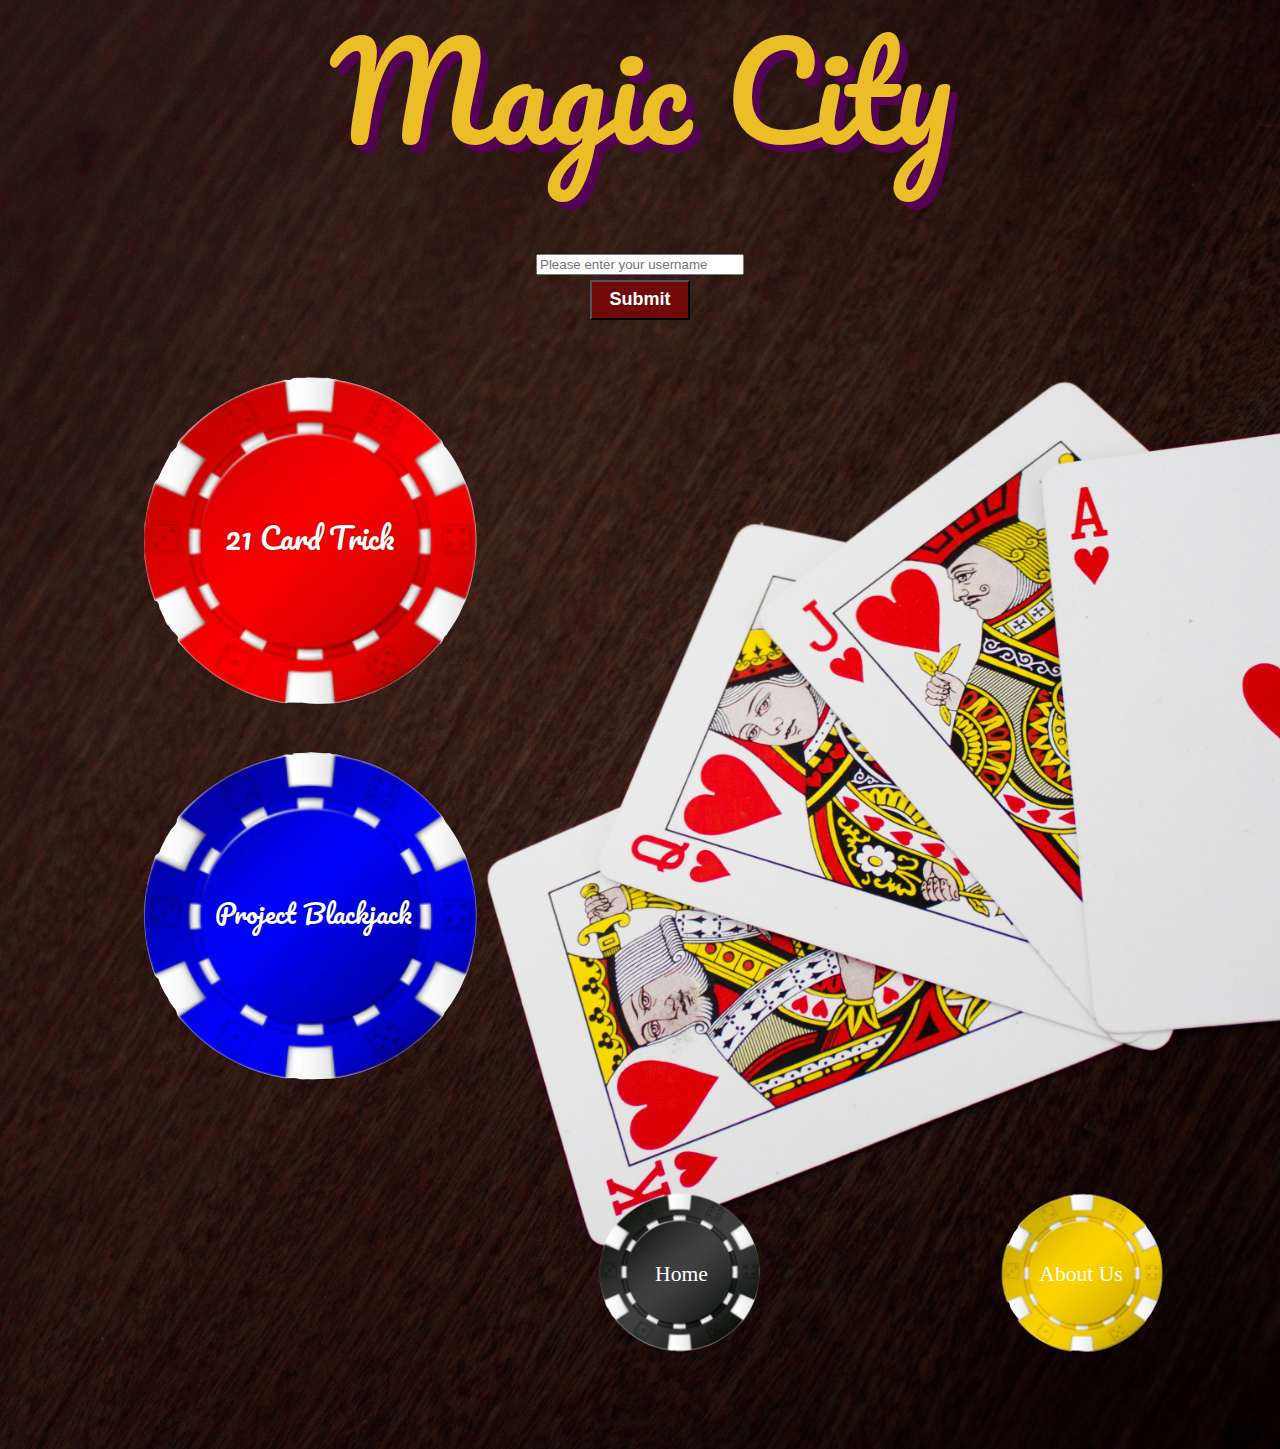
<file: index.html>
<!DOCTYPE html>
<html lang="en-US">
  <head>
    <meta charset="UTF-8">
    <meta http-equiv="X-UA-Compatible" content="all">
    <meta name="viewport" content="width=device-width, initial-scale=1.0">
    <link rel="stylesheet" href="./css/reset.css">
    <link rel="stylesheet" href="./css/index.css">
    <link href="https://fonts.googleapis.com/css2?family=Pacifico&display=swap" rel="stylesheet">
    <script defer src="./js/app.js"></script>
  </head>
  <body>
    <header>
      <h1>Magic City</h1>
    </header>
    <main>
      <form action="submit" id="userForm">
        <input type="text" name="userName" placeholder="Please enter your username">
        <input id="nameButton" type="submit" value="Submit">
      </form>
      <ul>
        <li id="cardTrick">
          <a href="./html/cardTrick.html">
          <h2 id="cardTrickHeading">21 Card Trick</h2>
          </a>
        </li>
        <li id="blackjack">
            <a href="./html/blackjack.html">
            <h2 id="blackJackHeading">Project Blackjack</h2>
            </a>
        </li>
      </ul>
    </main>
    <footer>
      <nav>
        <ul>
          <a href="./index.html">
            <li>
              <h3>Home</h3>
              <img src="./img/chips/black chip.png" alt="HomeLink">
            </li>
          </a>
          <a href="./html/aboutUs.html">
            <li>
              <h3>About Us</h3>
              <img src="./img/chips/yellow chip.png" alt="AboutUsLink">
            </li>
          </a>
        </ul>
      </nav>
    </footer>
  </body>
</html>
</file>
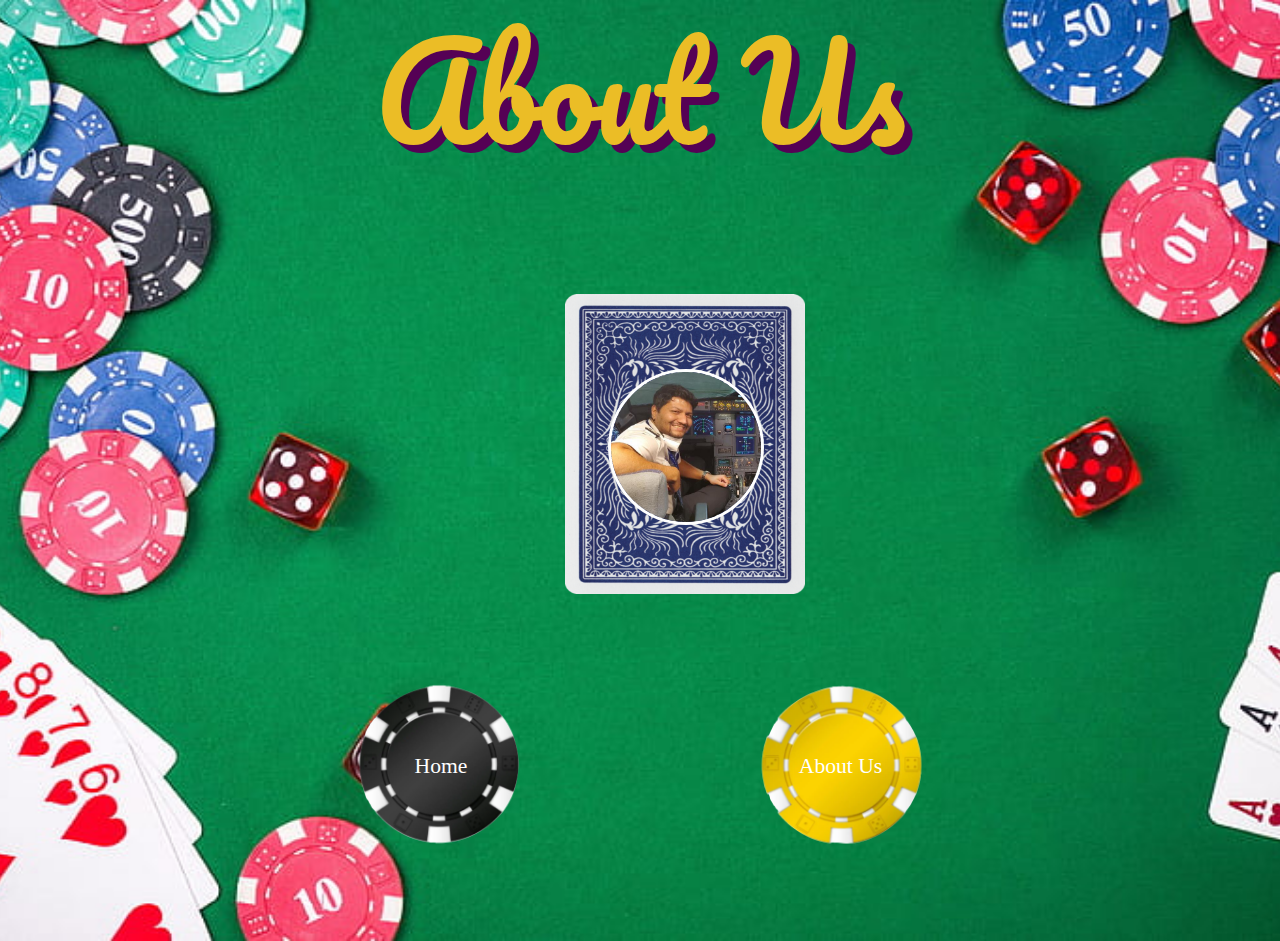
<file: html/aboutUs.html>
<!DOCTYPE html>
<html lang="en-US">
  <head>
    <meta charset="UTF-8">
    <meta http-equiv="X-UA-Compatible" content="all">
    <meta name="viewport" content="width=device-width, initial-scale=1.0">
    <link rel="stylesheet" href="../css/reset.css">
    <link rel="stylesheet" href="../css/aboutUs.css">
    <link href="https://fonts.googleapis.com/css2?family=Pacifico&display=swap" rel="stylesheet">
    <style defer src="../js/app.js"></style>
  </head>
  <body>
    <header>
      <h1>About Us</h1>
    </header>
    <main>
     
      <section class="lowRow">
        <div id="raaj" class="flip-card">
          <div class="flip-card-inner">
            <div class="flip-card-front">
              <img src="../img/cards/caardBackBlue.png" alt="Bio" style="width:240px;height:300px;">
              <img class="pic" src="../img/raaj.png" alt="Bio">
            </div>
            <div class="flip-card-back">
              <h4>Raaj Chaukulkar</h4>
            <p id=bio>Changing careers to a Software Developer to eventually teach others </p>
            <p><a href ="https://www.linkedin.com/in/raajvardhan-chaukulkar-48874254/">Linkedin</a></p>
            <p><a href="https://github.com/raajv">Github</a></p>
            </div>
          </div>
        </div>
        
      </section>
    </main>
    <footer>
      <nav>
        <ul>
          <a href="../index.html">
            <li>
              <h3>Home</h3>
              <img src="../img/chips/black chip.png" alt="HomeLink">
            </li>
          </a>
          <a href="../html/aboutUs.html">
            <li>
              <h3>About Us</h3>
              <img src="../img/chips/yellow chip.png" alt="AboutUsLink">
            </li>
          </a>
        </ul>
      </nav>
    </footer>
  </body>
</html>
</file>
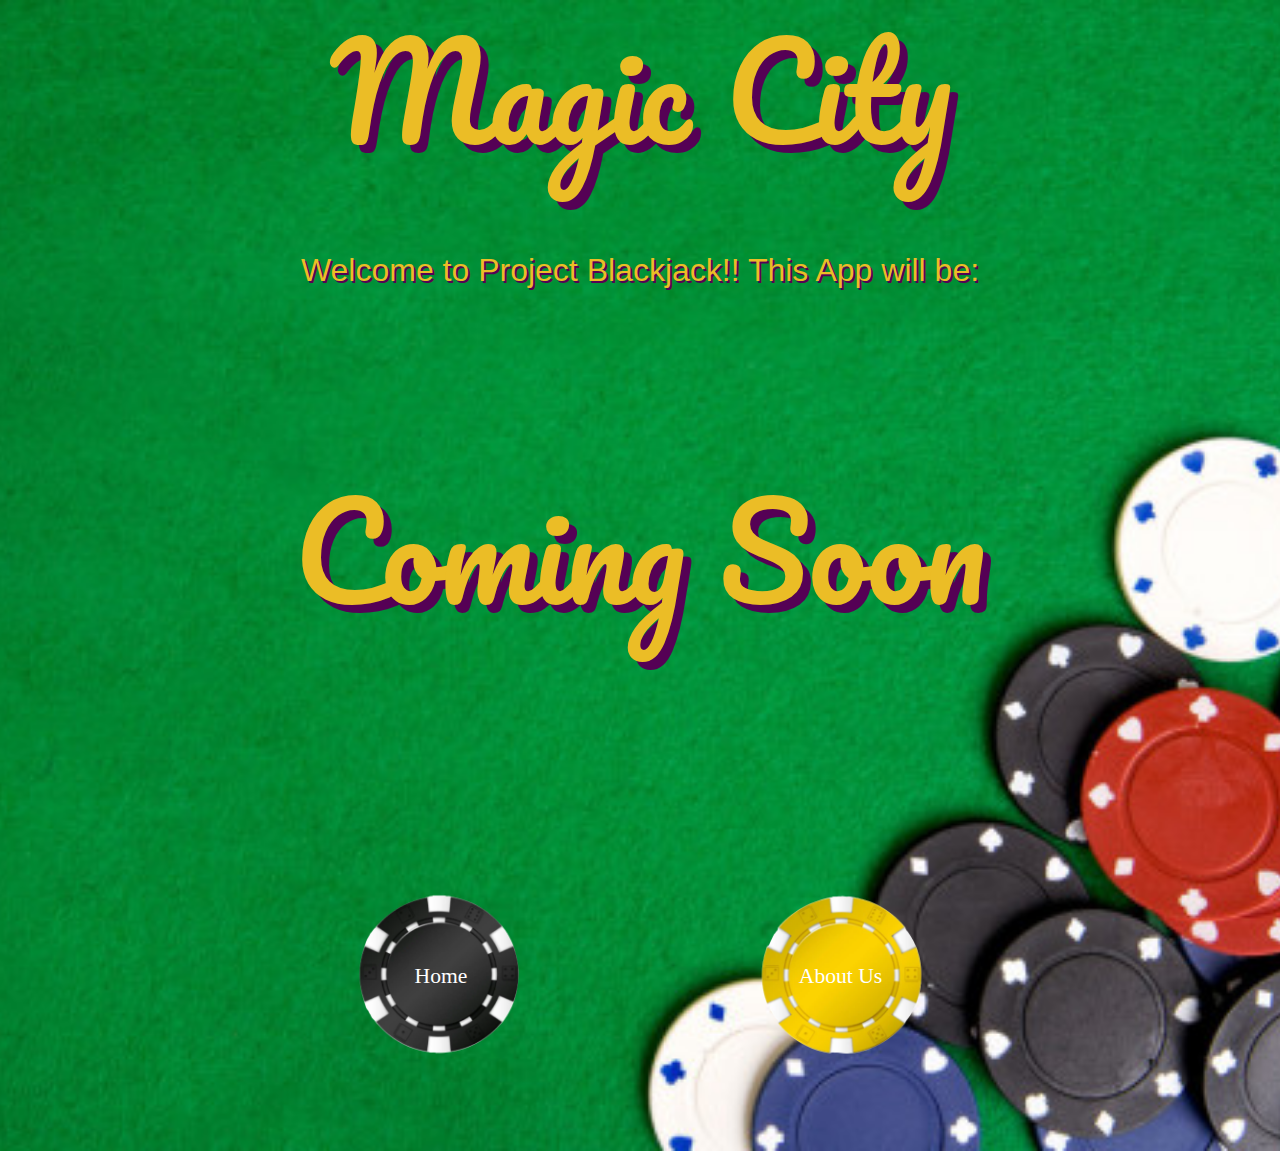
<file: html/blackjack.html>
<!DOCTYPE html>
<html lang="en-US">
  <head>
    <meta charset="UTF-8">
    <meta http-equiv="X-UA-Compatible" content="all">
    <meta name="viewport" content="width=device-width, initial-scale=1.0">
    <link rel="stylesheet" href="../css/reset.css">
    <link href="https://fonts.googleapis.com/css2?family=Pacifico&display=swap" rel="stylesheet">
    <link rel="stylesheet" href="../css/blackjack.css">
    <style defer src="../js/app.js"></style>
  </head>
  <body>
    <header>
      <h1>Magic City</h1>
    </header>
    <main>
     <h2>Welcome to Project Blackjack!! This App will be:</h2>
     <h2 id= "comingsoon">Coming Soon</h2>
    </main>
    <footer>
      <nav>
        <ul>
          <a href="../index.html">
            <li>
              <h3>Home</h3>
              <img src="../img/chips/black chip.png" alt="HomeLink">
            </li>
          </a>
          <a href="../html/aboutUs.html">
            <li>
              <h3>About Us</h3>
              <img src="../img/chips/yellow chip.png" alt="AboutUsLink">
            </li>
          </a>
        </ul>
      </nav>
    </footer>
  </body>
</html>
</file>
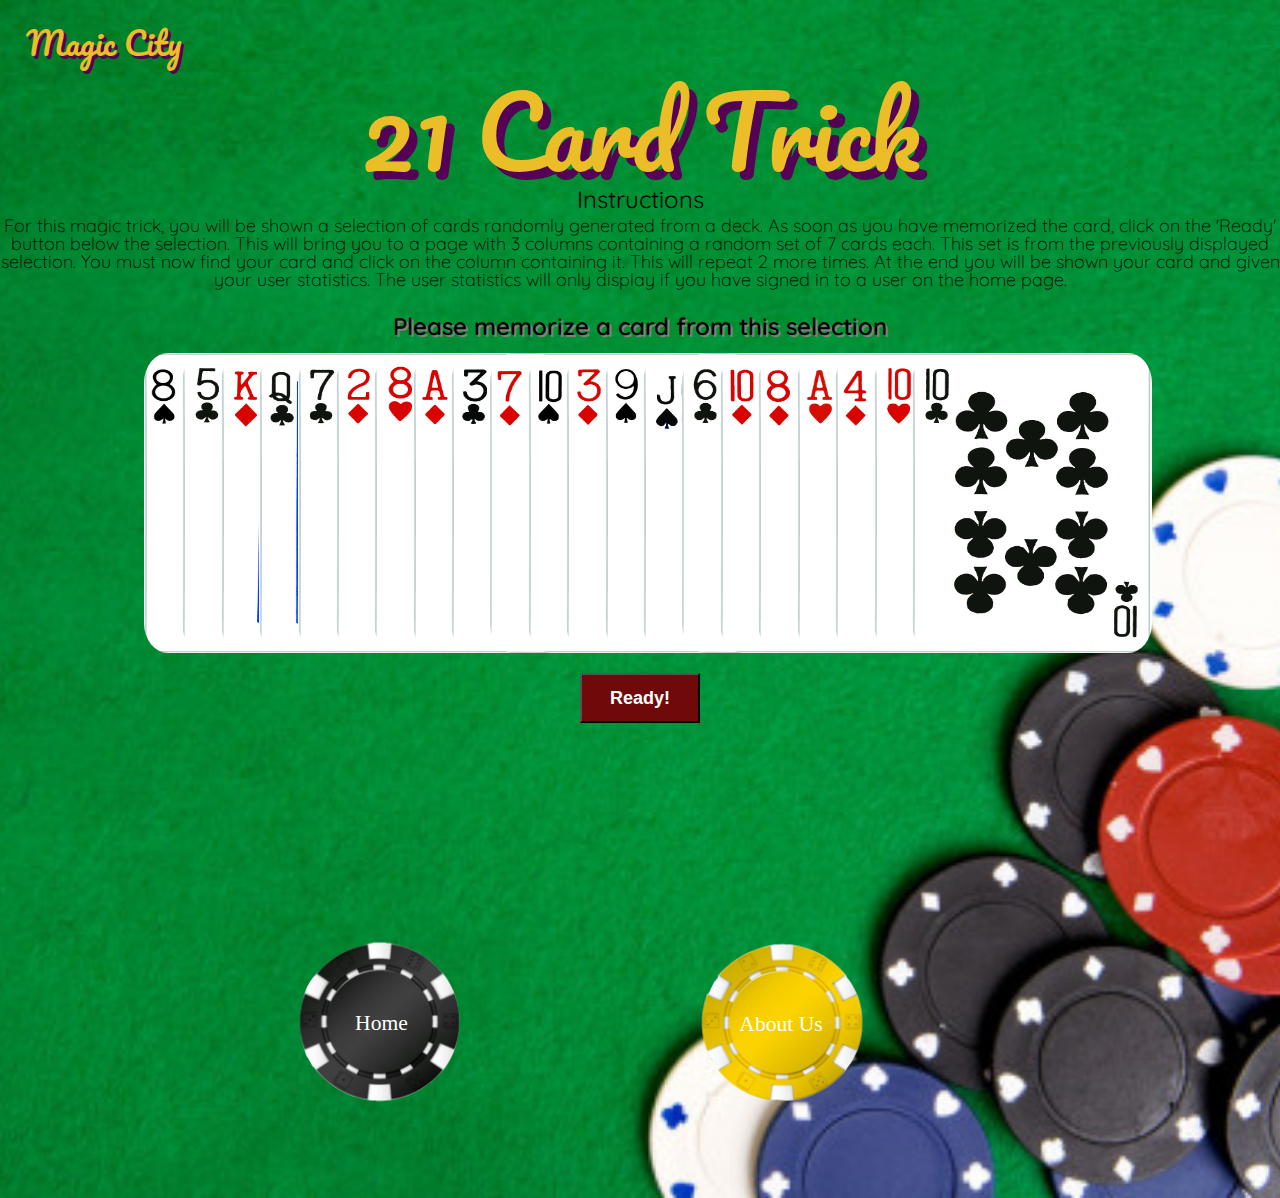
<file: html/cardTrick.html>
<!DOCTYPE html>
<html lang="en-US">
  <head>
    <meta charset="UTF-8">
    <meta http-equiv="X-UA-Compatible" content="all">
    <meta name="viewport" content="width=device-width, initial-scale=1.0">
    <link rel="stylesheet" href="../css/reset.css">
    <link rel="stylesheet" href="../css/cardTrick.css">
    <link href="https://fonts.googleapis.com/css2?family=Pacifico&display=swap" rel="stylesheet">
    <link href="https://fonts.googleapis.com/css2?family=Quicksand&display=swap" rel="stylesheet">
    <script defer src="../js/app.js"></script>
    <script defer src="../js/cardTrick.js"></script>
  </head>
  <body>
    <header>
      <h1>Magic City</h1> <!--Do we even need the button to have type submit?-->
      <button type="submit" id="playAgain">Play again</button>
    </header>
    <main>
      <h2>21 Card Trick</h2>
      <section id="gameStart">
        <h4>Instructions</h4>
        <p>For this magic trick, you will be shown a selection of cards randomly generated from a deck. As soon as you have memorized the card, click on the 'Ready' button below the selection. This will bring you to a page with 3 columns containing a random set of 7 cards each. This set is from the previously displayed selection. You must now find your card and click on the column containing it. This will repeat 2 more times. At the end you will be shown your card and given your user statistics. The user statistics will only display if you have signed in to a user on the home page.</p>
        <h3>Please memorize a card from this selection</h3>
      </section>
      <section id="columnSection">
        <h3>Click on the column containing your card</h3>
        <article id="columnArticle"></article>
      </section>
      <section id="resultsSection">
        <h3>This was your card</h3>
      </section>
    </main>
    <footer>
      <nav>
        <ul>
          <a href="../index.html">
            <li>
              <h3>Home</h3>
              <img src="../img/chips/black chip.png" alt="HomeLink">
            </li>
          </a>
          <a href="../html/aboutUs.html">
            <li>
              <h3>About Us</h3>
              <img src="../img/chips/yellow chip.png" alt="AboutUsLink">
            </li>
          </a>
        </ul>
      </nav>
    </footer>
  </body>
</html>
</file>
<file: css/index.css>
/* -------------------Background Styling --------------------*/
html {
  background-image: url("../img/index-background.jpg");
  background-repeat: no-repeat;
  background-size: cover;
  background-position: center;
  flex-direction: column;
}
/* -------------------Header Styling --------------------*/
header{
  margin: 2%;
}
h1 {
  font-family: Pacifico;
  font-size: 800%;
  text-align: center;
  color: #ebbd26;
  text-shadow: 8px 8px rgb(85, 1, 85);
}
/* -------------------Form Styling --------------------*/
form{
  text-align: center;
  margin:100px 3%;
  margin-bottom:30px;
}
input{
  width:200px;
}
#nameButton{
  width:100px;
  display:block;
  margin:auto;
  width:100px;
  height:40px;
  margin-top: 5px;
  background-color: rgb(112, 10, 10);
  font-weight: bold;
  color:White;
  font-size: large;
}
/* -------------------Game button styling Styling --------------------*/
main ul li{
  width: 38%;
  height: 35%;
  text-align: center;
  font-size: 100%;
}
main ul li a{
  text-decoration: none;
}
/* -------------------Red Poker Chip card trick styling Styling --------------------*/
#cardTrick{
  line-height: 2350%;
  background-image: url("../img/chips/red chip.png");
  background-repeat: no-repeat;
  margin-left: 9%;
  position: relative;
  text-align: center;
  width: 30%;
  min-width: 400px;
}
#cardTrickHeading{
  font-family: Pacifico;
  text-align: left;
  margin-left: 110px;
  font-size: 180%;
  color: white;
  text-shadow: .3px .3px black;
}
/* -------------------Blue Poker Chip blackjack styling Styling --------------------*/
#blackjack{
  line-height: 2350%;
  margin-left: 9%;
  position: relative;
  background-repeat: no-repeat;
  background-image: url("../img/chips/blue chip.png");
  width: 30%;
  min-width: 400px;
}
main ul li  { transition: all .2s ease-in-out; }
main ul li:hover { transform: scale(1.1); }

#blackJackHeading{
  font-family: Pacifico;
  font-size: 160%;
  text-align: left;
  margin-left: 100px;
  color: white;
  text-shadow: .3px .3px black;
  
}
/* -------------------Footer Styling --------------------*/
footer img{
  height: 80%;
  width: 80%;
  z-index: -1;
}
footer nav ul{
  display: flex;
  justify-content: flex-end;

}
footer li{
  margin: 20%;
  font-size: 135%;
  color: white;
  position: relative;
  text-align: center;
}

footer li img:hover{
  animation: rotate 2s infinite linear;
}
footer h3{
  position: absolute;
  top: 50%;
  left: 50%;
  transform: translate(-50%, -50%);
}

@keyframes rotate{
  from{
    transform: rotate(0deg);
  }
  to{
    transform: rotate(360deg);
  }
}
</file>
<file: css/aboutUs.css>
html {
  background-image: url('../img/aboutUs-background3.jpg');
  background-size: cover;
  background-repeat: no-repeat;
  background-position: center;
  flex-direction: column;
}

header {
  margin: 2%;
}
h1 {
  font-family: Pacifico;
  font-size: 800%;
  text-align: center;
  color: #ebbd26;
  text-shadow: 8px 8px rgb(85, 1, 85);
  margin-bottom: 90px;
}
img {
  height: 75px;
  width: 75px;
}

/* Style the front side (fallback if image is missing) */
/* .flip-card-front {
  background-color: #bbb; 
  color: black; 
  border: 8px solid white;
}
 .flip-card-front img{
  border: 3px solid gray;
} */
/* Style the back side */

/* Fist row of cards info */

.hiRow {
  display: flex;
  justify-content: center;
}
#marco {
  margin-left: 90px;
}
#jason {
  margin-left: 60px;
}

/* second row of cards */
.lowRow {
  display: flex;
  justify-content: center;
}
#raaj {
  margin-left: 90px;
  margin-top: 50px;
}
#antoine {
  margin-top: 50px;
  margin-left: 60px;
}
/* All card info */
.card {
  position: relative;
  top: 0;
  left: 0;
}
.pic {
  position: absolute;
  top: 25%;
  left: 18%;
  border-radius: 50%;
  height: 150px;
  width: 150px;
  border: 3px white solid;
}

/* The flip card container - set the width and height to whatever you want. We have added the border property to demonstrate that the flip itself goes out of the box on hover (remove perspective if you don't want the 3D effect */
.flip-card {
  background-color: transparent;
  width: 240px;
  height: 300px;
  perspective: 1000px; /* Remove this if you don't want the 3D effect */
}
/* This container is needed to position the front and back side */
.flip-card-inner {
  position: relative;
  width: 240px;
  height: 300px;
  text-align: center;
  transition: transform 0.8s;
  transform-style: preserve-3d;
}
/* Do an horizontal flip when you move the mouse over the flip box container */
.flip-card:hover .flip-card-inner {
  transform: rotateY(180deg);
}
/* Position the front and back side */
.flip-card-front,
.flip-card-back {
  position: absolute;
  width: 240px;
  height: 300px;
  -webkit-backface-visibility: hidden;
  /* Safari */
  backface-visibility: hidden;
}

.flip-card-back {
  background-image: url(../img/cards/kdEmpty.png);
  background-size: 240px;
  color: black;
  transform: rotateY(180deg);
}
/* Back of the card information */
.flip-card-back h4 {
  margin-top: 80px;
  font-size: x-large;
}
#bio {
  margin: 20px;
  text-align: left;
  font-size: larger;
}
.flip-card-back a {
  margin: 20px;
  font-size: larger;
  text-decoration: none;
}

/* Footer info */
footer img {
  height: 80%;
  width: 80%;
}
footer nav ul {
  display: flex;
  justify-content: center;
}
footer li {
  margin: 20%;
  font-size: 135%;
  color: white;
  position: relative;
  text-align: center;
}
footer li img:hover {
  animation: rotate 2s infinite linear;
}
footer h3 {
  position: absolute;
  top: 50%;
  left: 50%;
  transform: translate(-50%, -50%);
}
@keyframes rotate {
  from {
    transform: rotate(0deg);
  }
  to {
    transform: rotate(360deg);
  }
}
</file>
<file: css/blackjack.css>
html {
  background-image: url('../img/aboutUs-background.jpg');
  background-repeat: no-repeat;
  background-size: cover;
  background-position: center;
  flex-direction: column;
}
header {
  margin: 2%;
}
h1 {
  font-family: Pacifico;
  font-size: 800%;
  text-align: center;
  color: #ebbd26;
  text-shadow: 8px 8px rgb(85, 1, 85);
}
main {
  height: 550px;
}
h2 {
  font-family: sans-serif;
  font-size: 200%;
  text-align: center;
  margin-top: 100px;
  color: #ebbd26;
  text-shadow: 2px 2px rgb(85, 1, 85);
}
#comingsoon {
  margin-top: 200px;
  font-family: Pacifico;
  font-size: 800%;
  text-align: center;
  color: #ebbd26;
  text-shadow: 8px 8px rgb(85, 1, 85);
  animation: spin 8s infinite;
}
footer img {
  height: 80%;
  width: 80%;
}
footer nav ul {
  display: flex;
  justify-content: center;
}
footer li {
  margin: 20%;
  font-size: 135%;
  color: white;
  position: relative;
  text-align: center;
}
footer li img:hover {
  animation: rotate 2s infinite linear;
}
footer h3 {
  position: absolute;
  top: 50%;
  left: 50%;
  transform: translate(-50%, -50%);
}

@keyframes rotate {
  from {
    transform: rotate(0deg);
  }
  to {
    transform: rotate(360deg);
  }
}
@keyframes spin {
  0% {
    transform: rotateY(0deg);
  }
  100% {
    transform: rotateY(360deg);
  }
}
</file>
<file: css/cardTrick.css>
/*-------------------background----------------------*/

html {
  background-image: url("../img/aboutUs-background.jpg");
  background-repeat: no-repeat;
  background-size: cover;
  background-position: center;
  flex-direction: column;
}
/*-------------------header---------------------------*/
header{
  margin: 2%;
}
h1 {
  font-family: Pacifico;
  font-size: 200%;
  text-align: left;
  color: #ebbd26;
  text-shadow: 3px 3px rgb(85, 1, 85);
}

/*no display section-------------------------------------------*/
#columnSection{
  display:none;
}
#playAgain {
  display: none;
}
#resultsSection{
  display:none;
}
/*no display section-------------------------------------------*/
main h2{
  margin-top:0;
  font-family:Pacifico;
  font-size:600%;
  text-align:center;
  color: #ebbd26;
  text-shadow: 8px 8px rgb(85, 1, 85);
}
#gameStart h4{
  margin-top:8px;
  font-family:Quicksand;
  font-size:x-large;
  text-align:center;
}
#gameStart p{
  font-family:Quicksand;
  font-size: large;
  font-weight: 300;
  text-align:center;
  margin-top:6px;
}
#gameStart h3{
  font-family:Quicksand;
  font-size: x-large;
  font-weight: 600;
  text-align:center;
  margin-top:25px;
  margin-bottom: 15px;
  text-shadow: 2px 2px gray;
}
#readyButton{
  display:block;
  margin:auto;
  width:120px;
  height:50px;
  margin-top: 320px;
  background-color: rgb(112, 10, 10);
  font-weight: bold;
  color:White;
  font-size: large;
}
#columnSection h3{
  font-family:Quicksand;
  font-size: x-large;
  font-weight: 600;
  text-align:center;
  margin-top:25px;
  margin-bottom: 15px;
  text-shadow: 2px 2px gray;
}
#stats h4{
  font-family:Quicksand;
  font-size: larger;
  font-weight: 600;
  text-align:center;
  margin-top:25px;
  margin-bottom: 15px;
  text-shadow: 2px 2px gray;
}
/* -----------Fan cards on styling-------------------- */
ul{
  display:flex;
  position: relative;
  margin:auto;
}
li{
  list-style: none;
}
li img{
  width: 240px;
  height:300px;
  border-radius: 10%;
}
#card1{
  position:absolute;
  right:70%;
  animation: fan .1s;
}
#card2{
  position:absolute;
  right:67%;
  animation: fan .2s;
}
#card3{
  position: absolute;
  right:64%;
  animation: fan .3s;
}
#card4{
  position: absolute;
  right:61%;
  animation: fan .4s;
}
#card5{
  position: absolute;
  right:58%;
  animation: fan .5s;
}
#card6{
  position: absolute;
  right:55%;
  animation: fan .6s;
}
#card7{
  position: absolute;
  right:52%;
  animation: fan .7s;
}
#card8{
  position: absolute;
  right:49%;
  animation: fan .8s;
}
#card9{
  position: absolute;
  right:46%;
  animation: fan .9s;
}
#card10{
  position: absolute;
  right:43%;
  animation: fan 1s;
}
#card11{
  position: absolute;
  right:40%;
  animation: fan 1.1s;
}
#card12{
  position: absolute;
  right:37%;
  animation: fan 1.2s;
}
#card13{
  position: absolute;
  right:34%;
  animation: fan 1.3s;
}
#card14{
  position: absolute;
  right:31%;
  animation: fan 1.4s;
}
#card15{
  position: absolute;
  right:28%;
  animation: fan 1.5s;
}
#card16{
  position: absolute;
  right:25%;
  animation: fan 1.6s;
}
#card17{
  position: absolute;
  right:22%;
  animation: fan 1.7s;
}
#card18{
  position: absolute;
  right:19%;
  animation: fan 1.8s;
}
#card19{
  position: absolute;
  right:16%;
  animation: fan 1.9s;
}
#card20{
  position: absolute;
  right:13%;
  animation: fan 2s;
}
#card21{
  position: absolute;
  right:10%;
  animation: fan 2.1s;
}

@keyframes fan{
  0% {transform: translate(-1200px)}
  100%{transform: translate(0px)}
}
/* -------------------Deal cards --------------------*/

#columnArticle{
  display:flex;
  justify-content: flex-start;
  margin-bottom: 25%;
}
#columnOne{
  flex-direction: column;
  position:relative;
  /* margin-left: 17%; */
  margin-top: 25px;
}
#columnTwo{
  flex-direction: column;
  position: relative;
  margin-top: 25px;
  
}
#columnThree{
  flex-direction: column;
  position: relative;
  margin-top: 25px;
  
}
/*----------------------------columnOne---------------------*/
#columnOne .cd1{
  height:50%;
  animation: deal 1s;
}
#columnOne .cd2{
  position:absolute;
  top:22%;
  z-index: 10;
  animation: deal 2s;
  animation-fill-mode: backwards;
  animation-delay: .9s;
}
#columnOne .cd3{
  position:absolute;
  top:44%;
  z-index: 10;
  animation: deal 2s;
  animation-fill-mode: backwards;
  animation-delay: 1.8s;
}
#columnOne .cd4{
  position:absolute;
  top:66%;
  z-index: 10;
  animation: deal 2s;
  animation-fill-mode: backwards;
  animation-delay: 2.7s;
}
#columnOne .cd5{
  position:absolute;
  top:88%;
  z-index: 10;
  animation: deal 2s;
  animation-fill-mode: backwards;
  animation-delay: 3.6s;
}
#columnOne .cd6{
  position:absolute;
  top:110%;
  z-index: 10;
  animation: deal 2s;
  animation-fill-mode: backwards;
  animation-delay: 4.5s;
}
#columnOne .cd7{
  position:absolute;
  top:132%;
  z-index: 10;
  animation: deal 2s;
  animation-fill-mode: backwards;
  animation-delay: 5.4s;
}
/*---------------columnTwo-------------*/
#columnTwo .cd1{
  height:50%;
  animation: deal 1.3s;
  animation-fill-mode: backwards;
  animation-delay: .3s;
}
#columnTwo .cd2{
  position:absolute;
  top:22%;
  z-index: 10;
  animation: deal 2s;
  animation-fill-mode: backwards;
  animation-delay: 1.2s;
}
#columnTwo .cd3{
  position:absolute;
  top:44%;
  z-index: 10;
  animation: deal 2s;
  animation-fill-mode: backwards;
  animation-delay: 2.1s;
}
#columnTwo .cd4{
  position:absolute;
  top:66%;
  z-index: 10;
  animation: deal 2s;
  animation-fill-mode: backwards;
  animation-delay: 3s;
}
#columnTwo .cd5{
  position:absolute;
  top:88%;
  z-index: 10;
  animation: deal 2s;
  animation-fill-mode: backwards;
  animation-delay: 3.9s;
}
#columnTwo .cd6{
  position:absolute;
  top:110%;
  z-index: 10;
  animation: deal 2s;
  animation-fill-mode: backwards;
  animation-delay: 4.8s;
}
#columnTwo .cd7{
  position:absolute;
  top:132%;
  z-index: 10;
  animation: deal 2s;
  animation-fill-mode: backwards;
  animation-delay: 5.7s;
}
/*---------------------------columnThree---------------------------*/
#columnThree .cd1{
  height:50%;
  animation: deal 1.6s;
  animation-fill-mode: backwards;
  animation-delay: .6s;
}
#columnThree .cd2{
  position:absolute;
  top:22%;
  z-index: 10;
  animation: deal 2s;
  animation-fill-mode: backwards;
  animation-delay: 1.5s;
}
#columnThree .cd3{
  position:absolute;
  top:44%;
  z-index: 10;
  animation: deal 2s;
  animation-fill-mode: backwards;
  animation-delay: 2.4s;
}
#columnThree .cd4{
  position:absolute;
  top:66%;
  z-index: 10;
  animation: deal 2s;
  animation-fill-mode: backwards;
  animation-delay: 3.1s;
}
#columnThree .cd5{
  position:absolute;
  top:88%;
  z-index: 10;
  animation: deal 2s;
  animation-fill-mode: backwards;
  animation-delay: 4s;
}
#columnThree .cd6{
  position:absolute;
  top:110%;
  z-index: 10;
  animation: deal 2s;
  animation-fill-mode: backwards;
  animation-delay: 4.9s;
}
#columnThree .cd7{
  position:absolute;
  top:132%;
  z-index: 10;
  animation: deal 2s;
  animation-fill-mode: backwards;
  animation-delay: 5.8s;
}

  
@keyframes deal{
    0% {transform: translate(-4000px)}
    50%{transform: translate(0px)}
}

/* -------------------Results --------------------*/
header #playAgain{
  margin-left:90%;
  width:120px;
  height:50px;
  background-color: rgb(112, 10, 10);
  font-weight: bold;
  color:White;
  font-size: large;
  justify-content: center;
  align-items: center;
}
#resultsSection{
  flex-direction: column;
  justify-content: center;
}
#resultsSection h3{
  font-family:Quicksand;
  font-size: xx-large;
  font-weight: 600;
  text-align:center;
  margin-top:25px;
  margin-bottom: 15px;
  text-shadow: 2px 2px gray;
}
#playersCard{
  width:18%;
  border-radius: 10%;
  margin-left: 41%;
  animation: spin 8s infinite;
}
#statsUl{
  flex-direction: column;
  margin-left:45%;
  margin-bottom:2%;
}
#statsUl li{
  font-family:Quicksand;
  font-size: medium;
  font-weight: 600;
  text-shadow: 2px 2px gray;
}
#stats img{
  width:75%;
  height:100%;
}
#lastFive{
  width:50%;
  justify-content: space-evenly;
  max-height: 150px;
}
#lastFive li{
  display:flex;
  width: 150px;
  justify-content: center;
}
/* -------------------Footer Styling --------------------*/

footer img{
  height: 80%;
  width: 80%;
  z-index: -1;
}
footer nav{
  margin-top:10%;
  margin-right:300px;
}
footer nav ul{
  display: flex;
  justify-content: flex-end;

}
footer li{
  margin: 20%;
  font-size: 135%;
  color: white;
  position: relative;
  text-align: center;
}

footer li img:hover{
  animation: rotate 2s infinite linear;
}
footer h3{
  position: absolute;
  top: 50%;
  left: 50%;
  transform: translate(-50%, -50%);
}

@keyframes rotate{
  from{
    transform: rotate(0deg);
  }
  to{
    transform: rotate(360deg);
  }
}
@keyframes spin{
  0% {transform: rotateY(0deg)}
  100%{transform: rotateY(360deg)}
}
</file>
